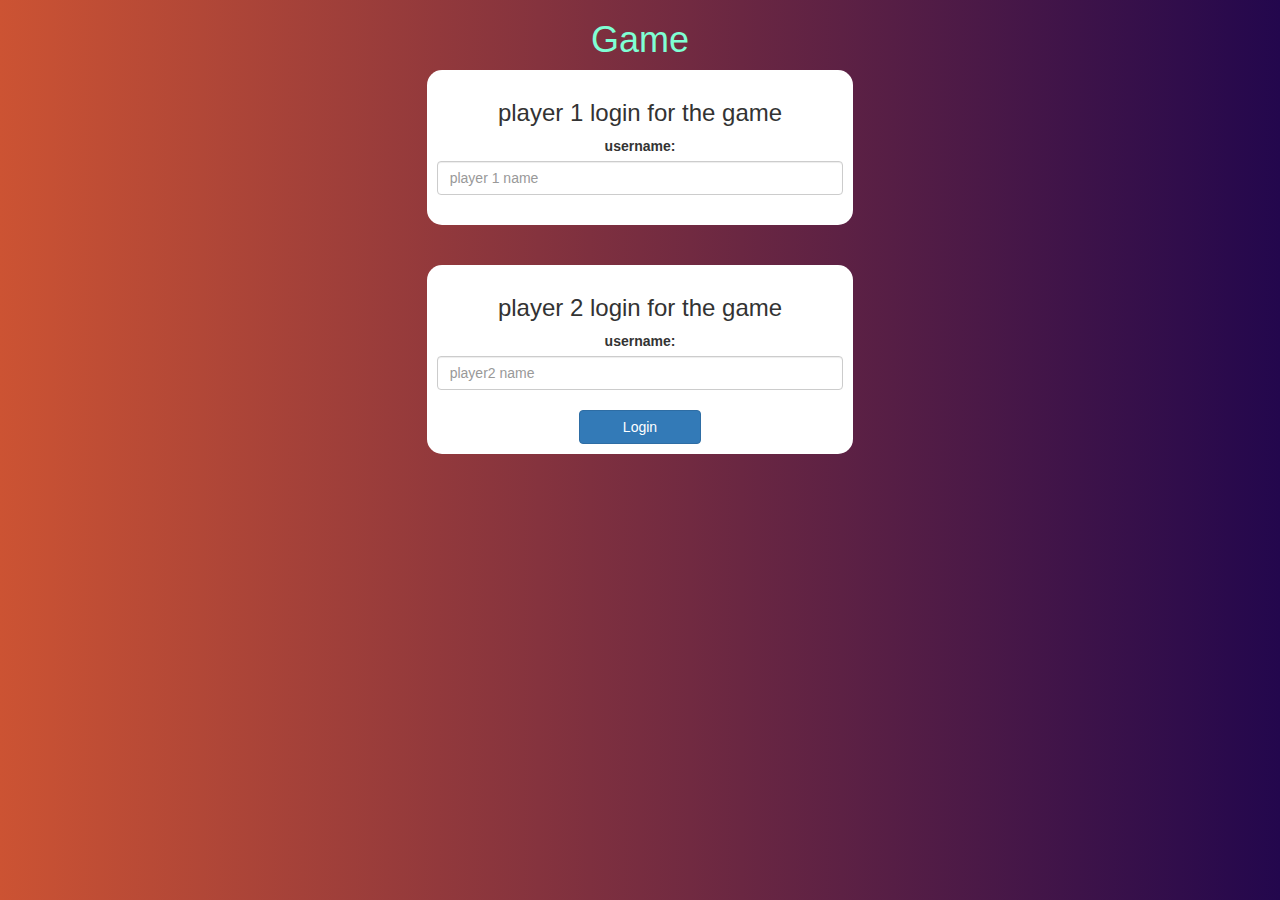
<file: index.html>
<!DOCTYPE html>
<html>
<head>
	<title>Guess The Word</title>

<meta name="viewport" content="width=device-width, initial-scale=1">
<link rel="stylesheet" href="https://maxcdn.bootstrapcdn.com/bootstrap/3.4.0/css/bootstrap.min.css">
<script src="https://ajax.googleapis.com/ajax/libs/jquery/3.4.1/jquery.min.js"></script>
<script src="https://maxcdn.bootstrapcdn.com/bootstrap/3.4.0/js/bootstrap.min.js"></script>

<link rel="stylesheet" type="text/css" href="game.css">

<script src="game_login.js"></script>
</head>
<body>
	<center>
		<h1 id="title">Game</h1>
		<div class="col-lg-4 col-sm-8 col-xs-11 login_div1">
			<h3>player 1 login for the game</h3>
			<label>username: </label>
			<input type="text" id="player1_name_input" class="form-control" placeholder="player 1 name">
			<br>
			
		</div> 
		<br>
		<br>
		<div class="col-lg-4 col-sm-8 col-xs-11 login_div2">
			<h3>player 2 login for the game</h3>
			<label>username: </label>
			<input type="text" id="player2_name_input" class="form-control" placeholder="player2 name">
			<br>
			<button style="width: 30%" class="btn btn-primary" onclick="addUser()">Login</button>
		</div> 
	</center>

</body>
</html>
</file>
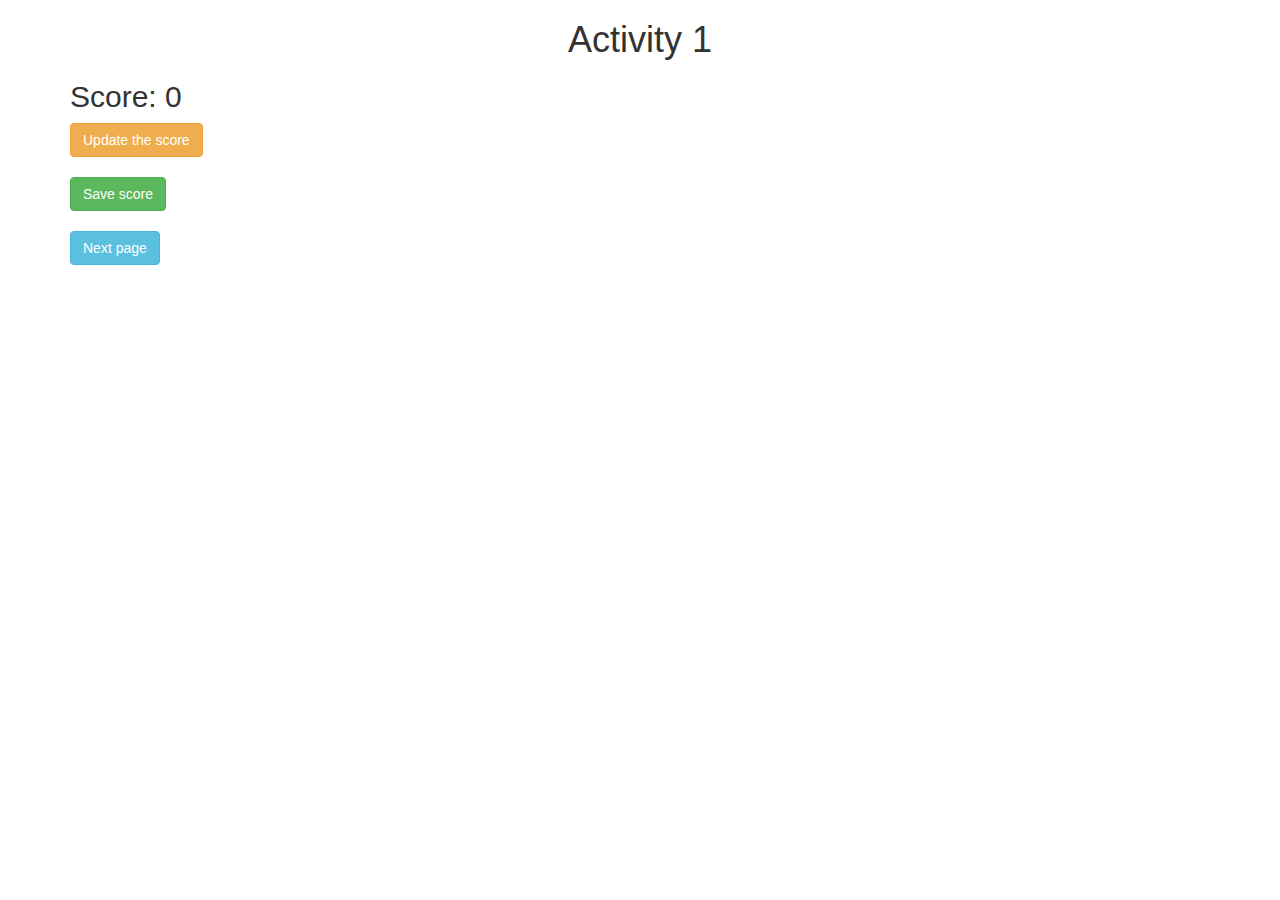
<file: activity_1.html>
<!DOCTYPE html>
<html>
<head>
	<title>Activity 1</title>

<meta name="viewport" content="width=device-width, initial-scale=1">
<link rel="stylesheet" href="https://maxcdn.bootstrapcdn.com/bootstrap/3.4.0/css/bootstrap.min.css">
<script src="https://ajax.googleapis.com/ajax/libs/jquery/3.4.1/jquery.min.js"></script>
<script src="https://maxcdn.bootstrapcdn.com/bootstrap/3.4.0/js/bootstrap.min.js"></script>
</head>
<body>

	<div class="container">
		<h1 style="text-align: center;">Activity 1</h1>
		<h2 id="score">Score: 0</h2>
		<button class="btn btn-warning" onclick="updateScore();">Update the score</button>
		<br>
		<br>

		<button class="btn btn-success" onclick="saveScore();">Save score</button>
		<br>
		<br>

		<button class="btn btn-info" onclick="nextPage();">Next page</button>
	</div>
	
<script src="activity1.js"></script>
</body>
</html>
</file>
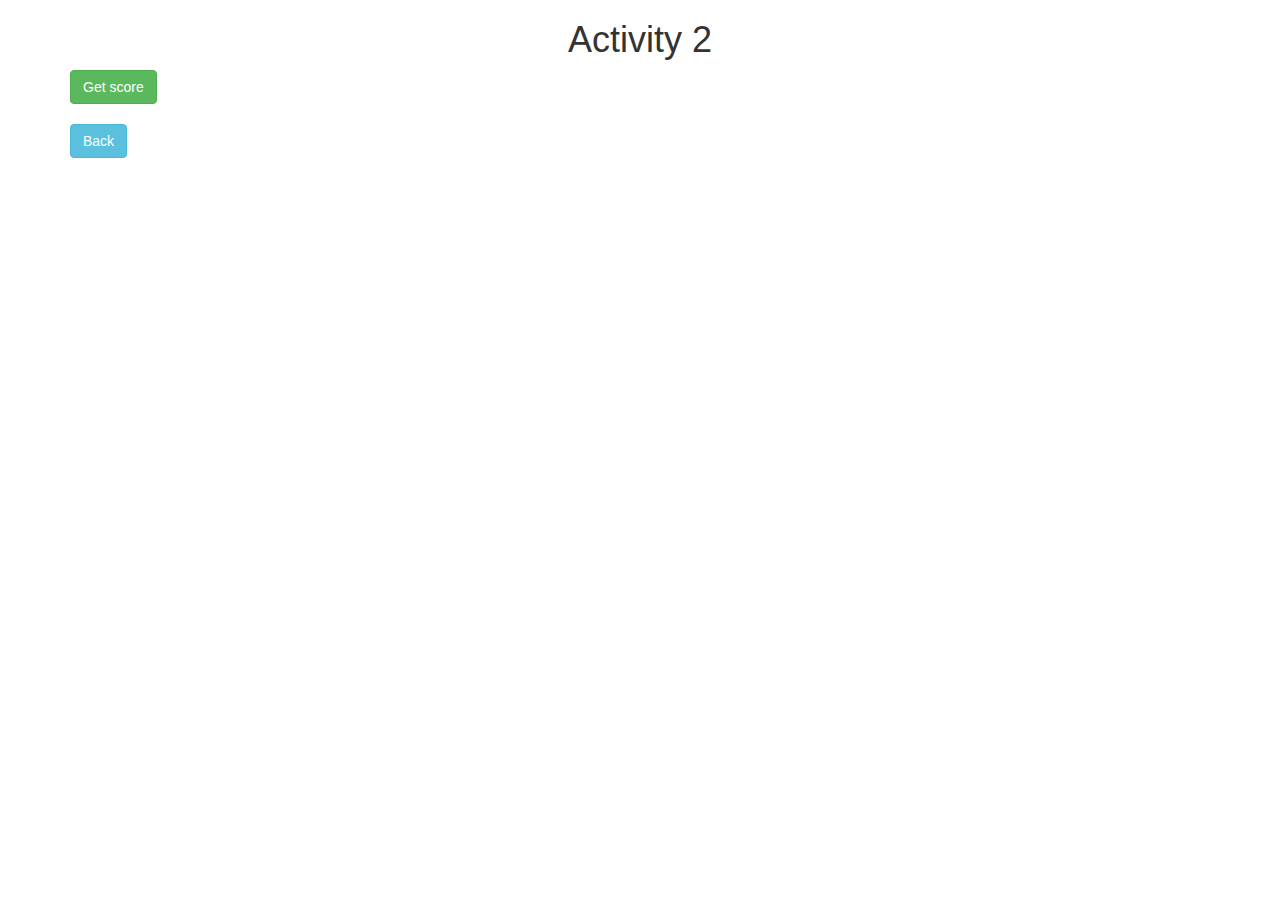
<file: activity_2.html>
<!DOCTYPE html>
<html>
<head>
	<title>Activity 2</title>
	
<meta name="viewport" content="width=device-width, initial-scale=1">
<link rel="stylesheet" href="https://maxcdn.bootstrapcdn.com/bootstrap/3.4.0/css/bootstrap.min.css">
<script src="https://ajax.googleapis.com/ajax/libs/jquery/3.4.1/jquery.min.js"></script>
<script src="https://maxcdn.bootstrapcdn.com/bootstrap/3.4.0/js/bootstrap.min.js"></script>
</head>
<body>

<div class="container">
	<h1 style="text-align: center;">Activity 2</h1>
	<div id="update">

	</div>
	
	<button class="btn btn-success" onclick="getScore();">Get score</button>
	<br>
	<br>
	<button class="btn btn-info" onclick="back();">Back</button>
</div>

<script src="activity2.js"></script>
</body>
</html>
</file>
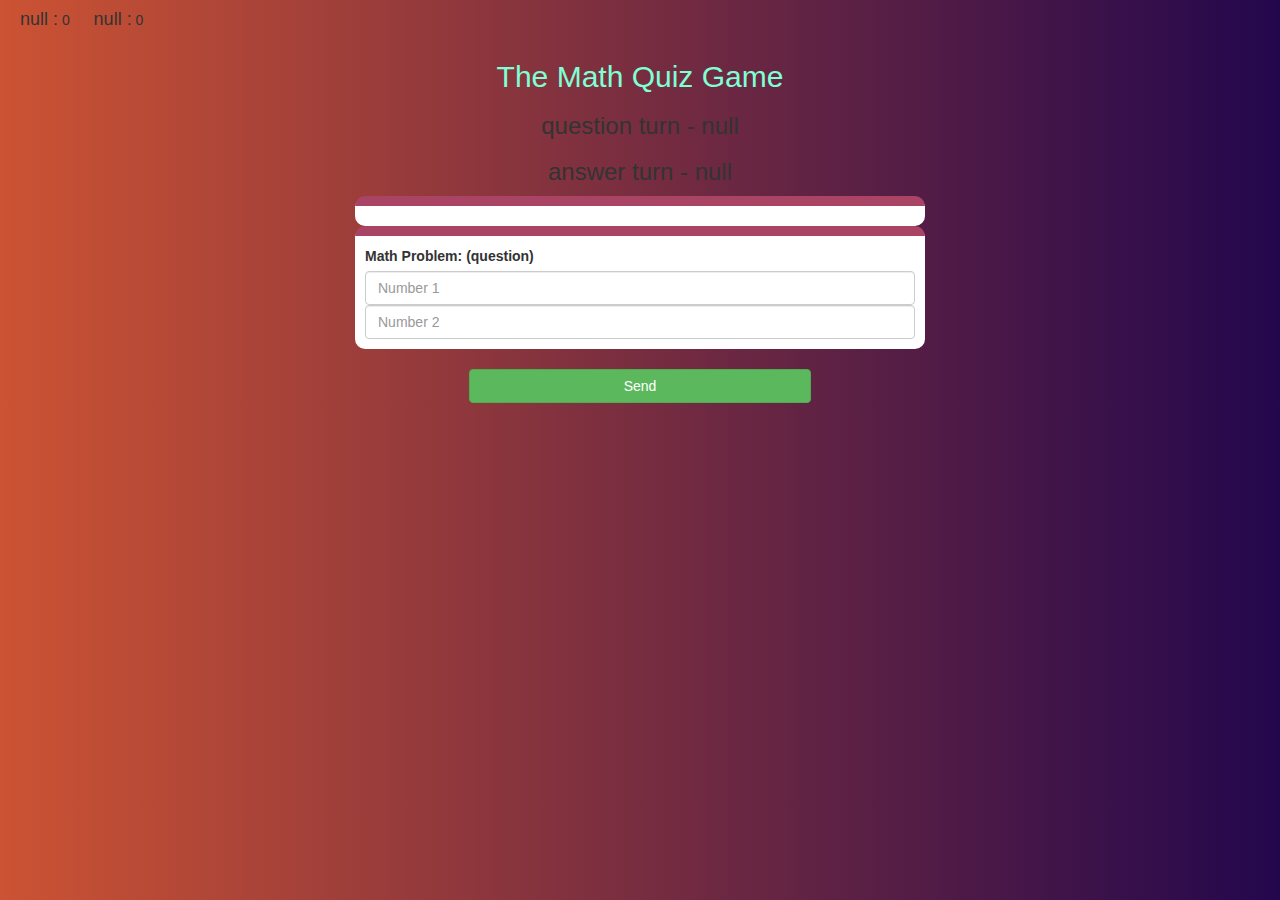
<file: game_page.html>
<!DOCTYPE html>
<html>
<head>
	<title>Math Quiz Game</title>

<meta name="viewport" content="width=device-width, initial-scale=1">
<link rel="stylesheet" href="https://maxcdn.bootstrapcdn.com/bootstrap/3.4.0/css/bootstrap.min.css">
<script src="https://ajax.googleapis.com/ajax/libs/jquery/3.4.1/jquery.min.js"></script>
<script src="https://maxcdn.bootstrapcdn.com/bootstrap/3.4.0/js/bootstrap.min.js"></script>

<link rel="stylesheet" type="text/css" href="game.css">
</head>
<body>
	<h4 id="player1_name"></h4>
	<span id="player1_score">

	</span>
	<h4 id="player2_name"></h4>
	<span id="player2_score">
		
	</span>
<div class="container">
	<center>
		<h2 style="color: aquamarine;">The Math Quiz Game</h2>
		<h3 id="player_question"></h3>
		<h3 id="player_answer"></h3>
		<div id="output" class="col-lg-6">

		</div>
		<div id="numbers" class="col-lg-6">
			<label>Math Problem: </label>
			<label id="question">(question)</label>
			<input type="text" id="number1" class="form-control" placeholder="Number 1">
			<input type="text" id="number2" class="form-control" placeholder="Number 2">
		</div>

		<br>

		<button onclick="send()" class="btn btn-success" style="width: 30%;">Send</button>

	</center>
</div>

<script src="game_page.js"></script>
</body>
</html>
</file>
<file: game.css>
body
{
	background: #23074d;  
	background: -webkit-linear-gradient(to right, #cc5333, #23074d);  
	background: linear-gradient(to right, #cc5333, #23074d); 

}
#title
{
	color: aquamarine;
}

	.login_div1 , .login_div2
	{
		background: white;
		padding: 10px;
		float: none;
		border-radius: 15px;
	}


#player1_name , #player2_name
{
	display: inline-block;
	margin-left: 20px;
}
#word
{
	width: 60%;
}
#word_display
{
	letter-spacing: 5px;
}
#output
{
background: white;
border-radius: 10px;
border-top: 10px solid #AA4465;
padding: 10px;
float: none;
text-align: left;
}

#numbers
{
background: white;
border-radius: 10px;
border-top: 10px solid #AA4465;
padding: 10px;
float: none;
text-align: left;
}
</file>
